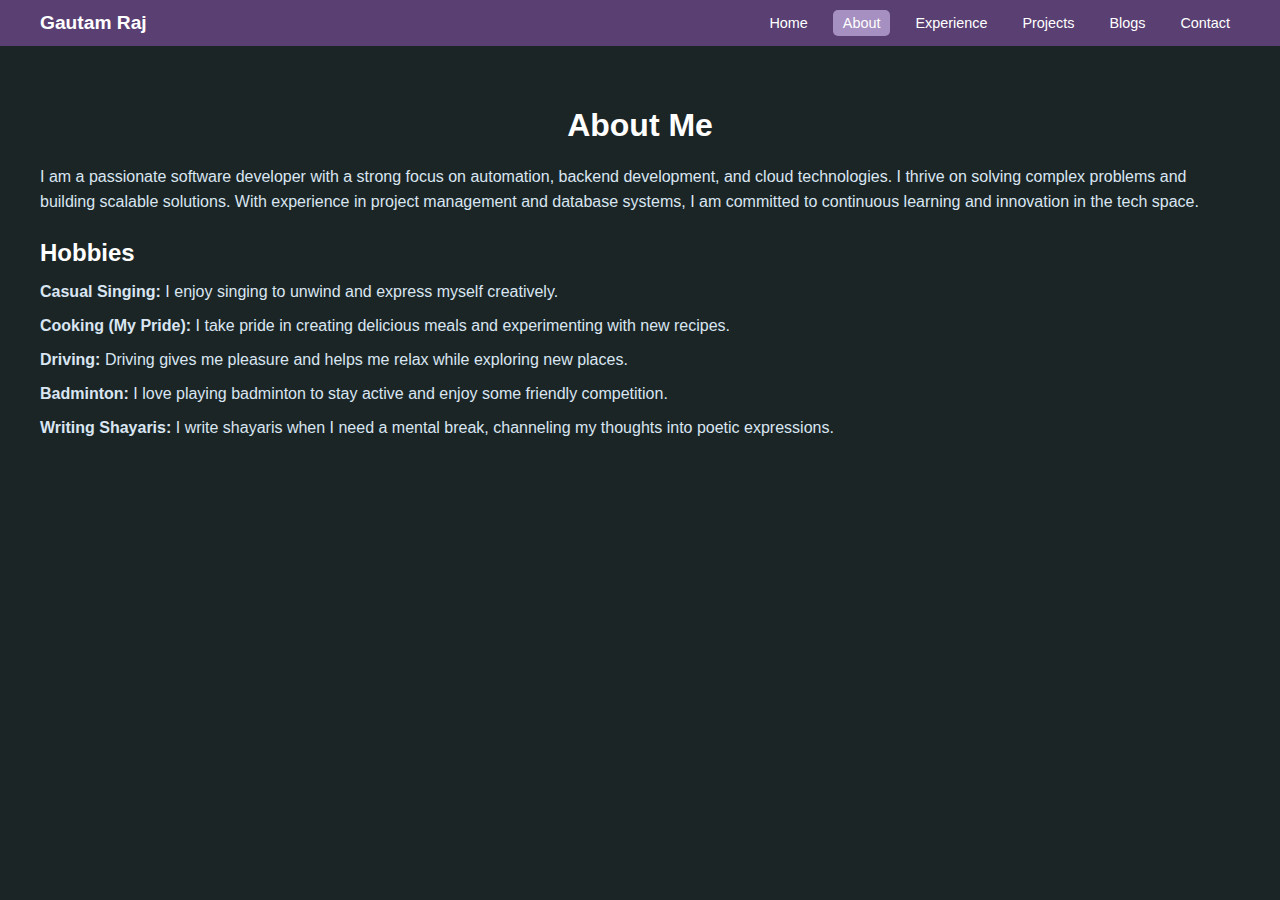
<file: about.html>
<!DOCTYPE html>
<html lang="en">
<head>
    <meta charset="UTF-8">
    <meta name="viewport" content="width=device-width, initial-scale=1.0">
    <title>Gautam Raj - About</title>
    <link rel="stylesheet" href="styles.css">
</head>
<body>
    <!-- Navigation Bar -->
  <!-- Navigation Bar -->
<!-- Navigation Bar -->
<nav id="navbar">
    <div class="nav-container">
        <a href="index.html#home" class="nav-logo">Gautam Raj</a>
        <div class="nav-links">
            <a href="index.html#home" class="nav-link">Home</a>
            <a href="about.html" class="nav-link active">About</a>
            <a href="experience.html" class="nav-link">Experience</a>
            <a href="projects.html" class="nav-link">Projects</a>
            <a href="blogs.html" class="nav-link">Blogs</a>
            <a href="contact.html" class="nav-link">Contact</a>
        </div>
    </div>
</nav>

    <!-- About Me Section -->
    <div id="comp-m8p56f1r1">
        <div data-mesh-id="comp-m8p56f1r1inlineContent">
            <div data-mesh-id="comp-m8p56f1r1inlineContent-gridContainer">
                <div id="comp-m8p56f1u3">
                    <h2>About Me</h2>
                </div>
                <div id="comp-m8p56f1y6">
                    <p>I am a passionate software developer with a strong focus on automation, backend development, and cloud technologies. I thrive on solving complex problems and building scalable solutions. With experience in project management and database systems, I am committed to continuous learning and innovation in the tech space.</p>
                </div>
                <div id="comp-m8p56f1z7">
                    <h3>Hobbies</h3>
                    <p><strong>Casual Singing:</strong> I enjoy singing to unwind and express myself creatively.</p>
                    <p><strong>Cooking (My Pride):</strong> I take pride in creating delicious meals and experimenting with new recipes.</p>
                    <p><strong>Driving:</strong> Driving gives me pleasure and helps me relax while exploring new places.</p>
                    <p><strong>Badminton:</strong> I love playing badminton to stay active and enjoy some friendly competition.</p>
                    <p><strong>Writing Shayaris:</strong> I write shayaris when I need a mental break, channeling my thoughts into poetic expressions.</p>
                </div>
            </div>
        </div>
    </div>
</body>
</html>
</file>
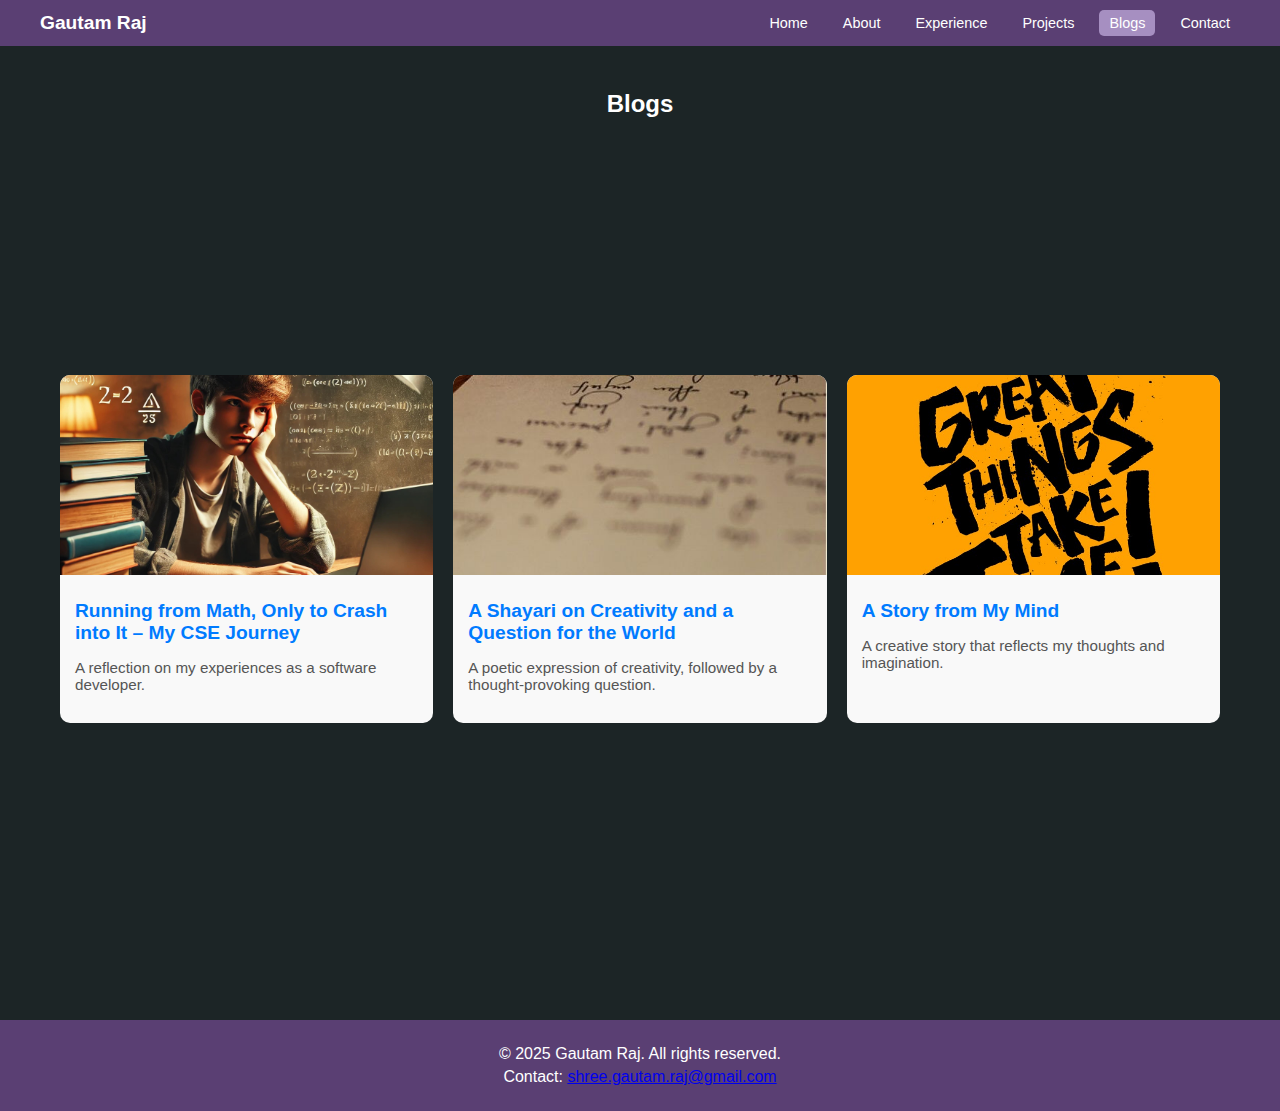
<file: blogs.html>
<!DOCTYPE html>
<html lang="en">
<head>
    <meta charset="UTF-8">
    <meta name="viewport" content="width=device-width, initial-scale=1.0">
    <title>Gautam Raj - Blogs</title>
    <link rel="stylesheet" href="styles.css">
    <style>
        /* Blog Section Styling */
        .blog-container {
            display: grid;
            grid-template-columns: repeat(auto-fit, minmax(300px, 1fr));
            gap: 20px;
            padding: 40px;
            max-width: 1200px;
            margin: auto;
        }
        .blog-card {
            display: flex;
            flex-direction: column;
            background: #f9f9f9;
            border-radius: 10px;
            overflow: hidden;
            transition: transform 0.3s ease;
        }
        .blog-card:hover {
            transform: translateY(-5px);
        }
        .blog-card img {
            width: 100%;
            height: 200px;
            object-fit: cover;
        }
        .blog-content {
            padding: 15px;
        }
        .blog-content h3 {
            margin: 10px 0;
            font-size: 1.2rem;
        }
        .blog-content p {
            color: #555;
            font-size: 0.95rem;
        }
        .blog-content a {
            text-decoration: none;
            color: #007bff;
            font-weight: bold;
        }
        .blog-content a:hover {
            text-decoration: underline;
        }
    </style>
</head>
<body>

<!-- Navigation Bar -->
<nav id="navbar">
    <div class="nav-container">
        <a href="index.html#home" class="nav-logo">Gautam Raj</a>
        <div class="nav-links">
            <a href="index.html#home" class="nav-link">Home</a>
            <a href="about.html" class="nav-link">About</a>
            <a href="experience.html" class="nav-link">Experience</a>
            <a href="projects.html" class="nav-link">Projects</a>
            <a href="blogs.html" class="nav-link active">Blogs</a>
            <a href="contact.html" class="nav-link">Contact</a>
        </div>
    </div>
</nav>

<!-- Blogs Section -->
<section>
    <h2 style="text-align: center; margin-top: 30px;">Blogs</h2>
    <div class="blog-container">
        
        <!-- Blog 1 -->
        <div class="blog-card">
            <img src="images/blog1.jpeg" alt="My Journey in Tech">
            <div class="blog-content">
                <h3><a href="blogs/blog1.html">Running from Math, Only to Crash into It – My CSE Journey</a></h3>
                <p>A reflection on my experiences as a software developer.</p>
            </div>
        </div>

        <!-- Blog 2 -->
        <div class="blog-card">
            <img src="images/blog2.jpeg" alt="A Shayari on Creativity">
            <div class="blog-content">
                <h3><a href="blogs/blog2.html">A Shayari on Creativity and a Question for the World</a></h3>
                <p>A poetic expression of creativity, followed by a thought-provoking question.</p>
            </div>
        </div>

        <!-- Blog 3 -->
        <div class="blog-card">
            <img src="images/blog3.jpeg" alt="A Story from My Mind">
            <div class="blog-content">
                <h3><a href="blogs/blog3.html">A Story from My Mind</a></h3>
                <p>A creative story that reflects my thoughts and imagination.</p>
            </div>
        </div>

    </div>
</section>

<!-- Footer -->
<footer id="footer">
    <div class="footer-container">
        <p>© 2025 Gautam Raj. All rights reserved.</p>
        <p>Contact: <a href="mailto:shree.gautam.raj@gmail.com">shree.gautam.raj@gmail.com</a></p>
    </div>
</footer>

</body>
</html>
</file>
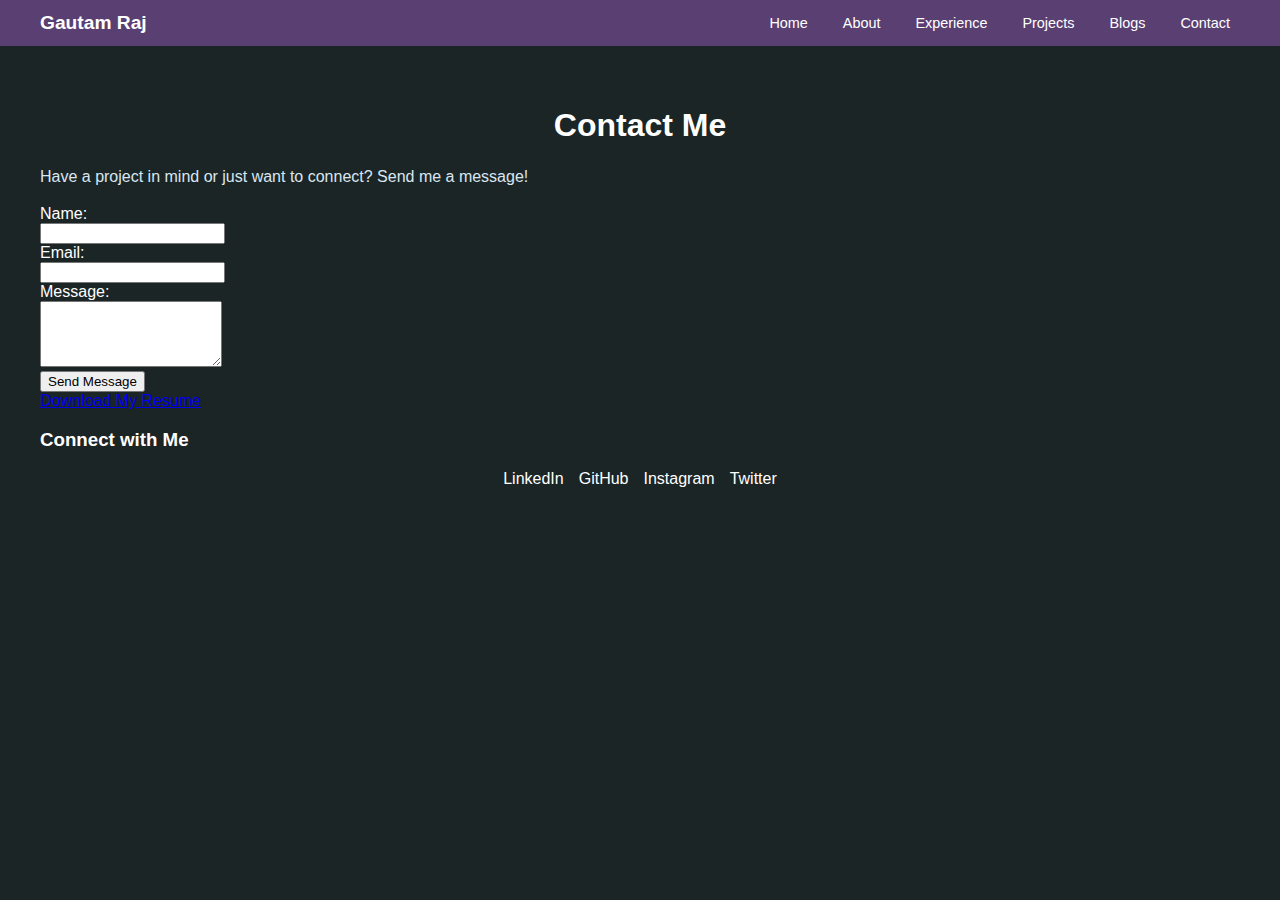
<file: contact.html>
<!DOCTYPE html>
<html lang="en">
<head>
    <meta charset="UTF-8">
    <meta name="viewport" content="width=device-width, initial-scale=1.0">
    <title>Gautam Raj - Contact</title>
    <link rel="stylesheet" href="styles.css">
</head>
<body>
    <!-- Navigation Bar -->
    <!-- Navigation Bar -->
<!-- Navigation Bar -->
<nav id="navbar">
    <div class="nav-container">
        <a href="index.html#home" class="nav-logo">Gautam Raj</a>
        <div class="nav-links">
            <a href="index.html#home" class="nav-link">Home</a>
            <a href="about.html" class="nav-link">About</a>
            <a href="experience.html" class="nav-link">Experience</a>
            <a href="projects.html" class="nav-link">Projects</a>
            <a href="blogs.html" class="nav-link">Blogs</a>
            <a href="contact.html" class="nav-link">Contact</a>
        </div>
    </div>
</nav>

    <!-- Contact Section -->
    <div id="comp-m8p56f2v2">
        <div data-mesh-id="comp-m8p56f2v2inlineContent">
            <div data-mesh-id="comp-m8p56f2v2inlineContent-gridContainer">
                <div id="comp-m8p56f2w3">
                    <h2>Contact Me</h2>
                </div>
                <div id="comp-m8p56f2x4">
                    <p>Have a project in mind or just want to connect? Send me a message!</p>
                </div>
                <div id="comp-m8p56f2y5">
                    <form action="https://formspree.io/f/xvgkqvlg" method="POST">
                        <label for="name">Name:</label><br>
                        <input type="text" id="name" name="name" required><br>
                        <label for="email">Email:</label><br>
                        <input type="email" id="email" name="email" required><br>
                        <label for="message">Message:</label><br>
                        <textarea id="message" name="message" rows="4" required></textarea><br>
                        <button type="submit">Send Message</button>
                    </form>
                </div>
                <div id="comp-m8p56f2z5">
                    <a href="files/Gautam_Raj_Resume.pdf" download class="resume-button">Download My Resume</a>
                </div>
                <div id="comp-m8p56f2z6">
                    <h3>Connect with Me</h3>
                    <div class="social-links">
                        <a href="https://www.linkedin.com/in/gautam-raj-209907200/" target="_blank" class="social-link linkedin">LinkedIn</a>
                        <a href="https://github.com/g269r/WebProfile" target="_blank" class="social-link github">GitHub</a>
                        <a href="https://www.instagram.com/_gautam_26_" target="_blank" class="social-link instagram">Instagram</a>
                        <a href="https://twitter.com/Gautam98969719" target="_blank" class="social-link twitter">Twitter</a>
                    </div>
                </div>
            </div>
        </div>
    </div>
</body>
</html>
</file>
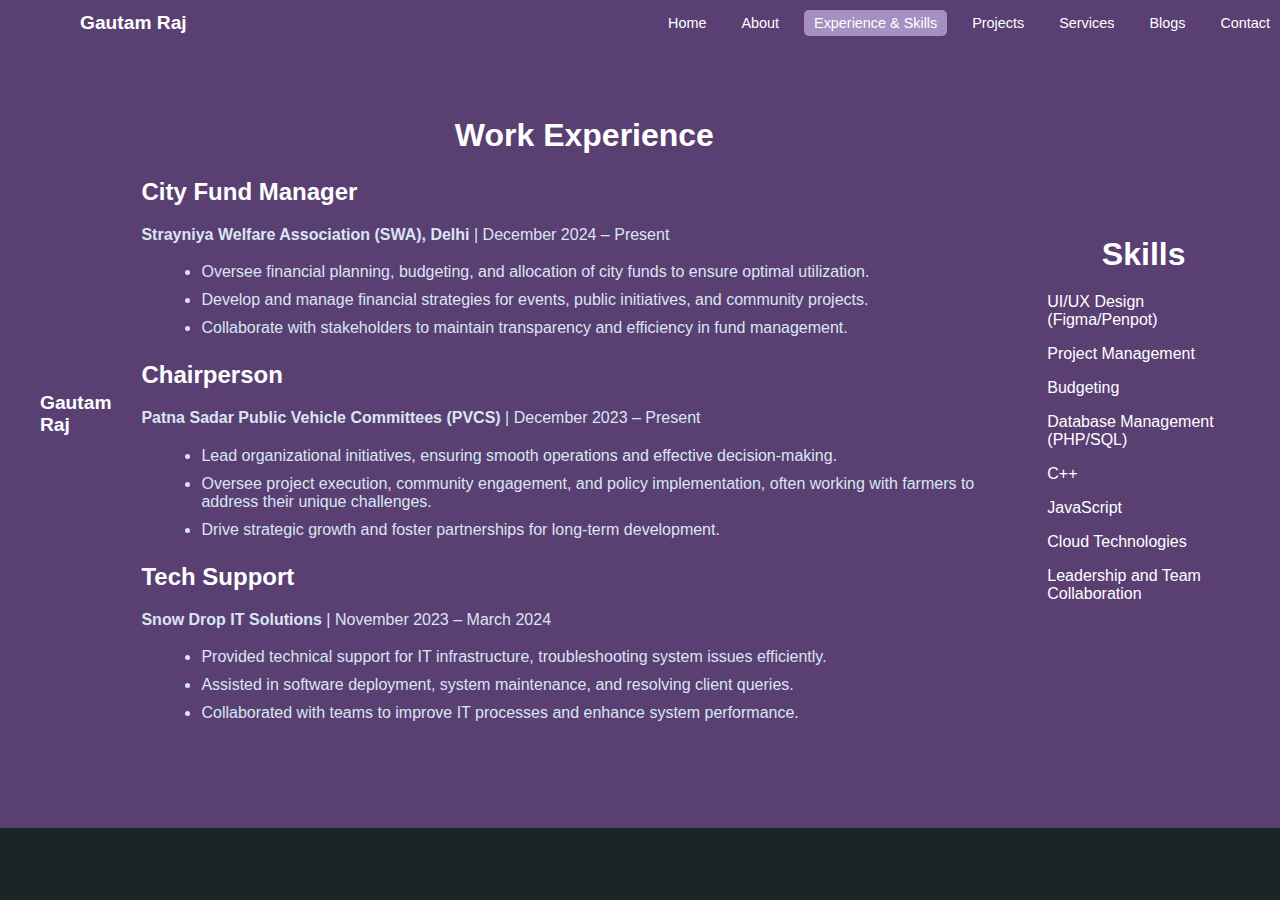
<file: experience.html>
<!DOCTYPE html>
<html lang="en">
<head>
    <meta charset="UTF-8">
    <meta name="viewport" content="width=device-width, initial-scale=1.0">
    <title>Gautam Raj - Experience & Skills</title>
    <link rel="stylesheet" href="styles.css">
</head>
<body>
    <!-- Navigation Bar -->
    <nav id="navbar">
        <div class="nav-container">
            <a href="index.html" class="nav-logo">Gautam Raj</a>
       <!-- Navigation Bar -->
<nav id="navbar">
    <div class="nav-container">
        <a href="index.html" class="nav-logo">Gautam Raj</a>
        <div class="nav-links">
            <a href="index.html" class="nav-link">Home</a>
            <a href="about.html" class="nav-link">About</a>
            <a href="experience.html" class="nav-link  active">Experience & Skills</a>
            <a href="projects.html" class="nav-link">Projects</a>
            <a href="services.html" class="nav-link">Services</a>
            <a href="blogs.html" class="nav-link">Blogs</a>
            <a href="contact.html" class="nav-link">Contact</a>
        </div>
    </div>
</nav>

    <!-- Work Experience Section -->
    <div id="comp-m8p56f3a1">
        <div data-mesh-id="comp-m8p56f3a1inlineContent">
            <div data-mesh-id="comp-m8p56f3a1inlineContent-gridContainer">
                <div id="comp-m8p56f3b2">
                    <h2>Work Experience</h2>
                </div>
                <div id="comp-m8p56f3c3">
                    <h3>City Fund Manager</h3>
                    <p><strong>Strayniya Welfare Association (SWA), Delhi</strong> | December 2024 – Present</p>
                    <ul>
                        <li>Oversee financial planning, budgeting, and allocation of city funds to ensure optimal utilization.</li>
                        <li>Develop and manage financial strategies for events, public initiatives, and community projects.</li>
                        <li>Collaborate with stakeholders to maintain transparency and efficiency in fund management.</li>
                    </ul>
                </div>
                <div id="comp-m8p56f3d4">
                    <h3>Chairperson</h3>
                    <p><strong>Patna Sadar Public Vehicle Committees (PVCS)</strong> | December 2023 – Present</p>
                    <ul>
                        <li>Lead organizational initiatives, ensuring smooth operations and effective decision-making.</li>
                        <li>Oversee project execution, community engagement, and policy implementation, often working with farmers to address their unique challenges.</li>
                        <li>Drive strategic growth and foster partnerships for long-term development.</li>
                    </ul>
                </div>
                <div id="comp-m8p56f3e5">
                    <h3>Tech Support</h3>
                    <p><strong>Snow Drop IT Solutions</strong> | November 2023 – March 2024</p>
                    <ul>
                        <li>Provided technical support for IT infrastructure, troubleshooting system issues efficiently.</li>
                        <li>Assisted in software deployment, system maintenance, and resolving client queries.</li>
                        <li>Collaborated with teams to improve IT processes and enhance system performance.</li>
                    </ul>
                </div>
            </div>
        </div>
    </div>

    <!-- Skills Section -->
    <div id="comp-m8p56f1c">
        <div data-mesh-id="comp-m8p56f1d3inlineContent">
            <div data-mesh-id="comp-m8p56f1d3inlineContent-gridContainer">
                <div id="comp-m8p56f1u3">
                    <h2>Skills</h2>
                </div>
                <div id="comp-m8p56f1f">
                    <p>UI/UX Design (Figma/Penpot)</p>
                </div>
                <div id="comp-m8p56f1g6">
                    <p>Project Management</p>
                </div>
                <div id="comp-m8p56f1i1">
                    <p>Budgeting</p>
                </div>
                <div id="comp-m8p56f1j1">
                    <p>Database Management (PHP/SQL)</p>
                </div>
                <div id="comp-m8p56f1k1">
                    <p>C++</p>
                </div>
                <div id="comp-m8p56f1l1">
                    <p>JavaScript</p>
                </div>
                <div id="comp-m8p56f1m1">
                    <p>Cloud Technologies</p>
                </div>
                <div id="comp-m8p56f1n1">
                    <p>Leadership and Team Collaboration</p>
                </div>
            </div>
        </div>
    </div>
</body>
</html>
</file>
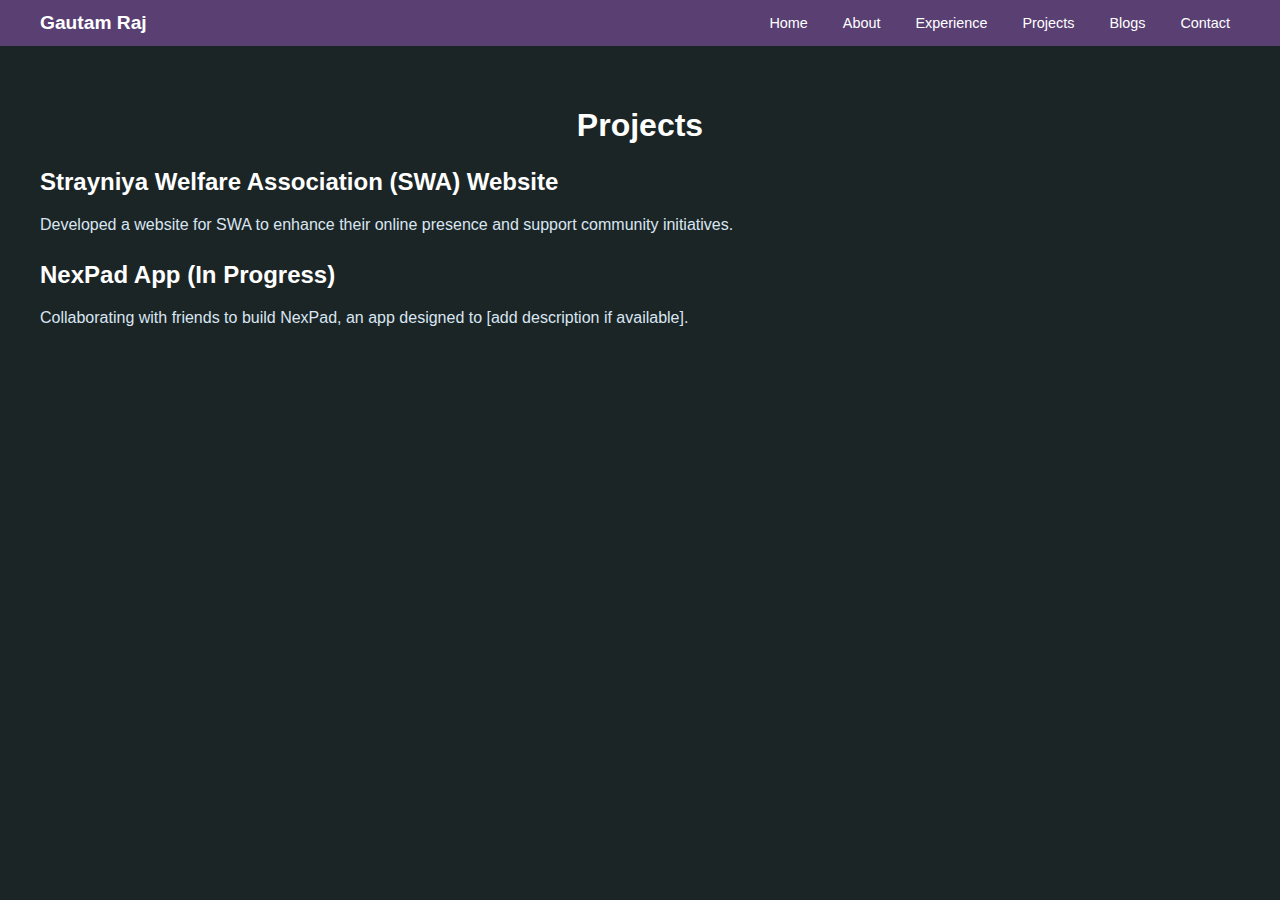
<file: projects.html>
<!DOCTYPE html>
<html lang="en">
<head>
    <meta charset="UTF-8">
    <meta name="viewport" content="width=device-width, initial-scale=1.0">
    <title>Gautam Raj - Projects</title>
    <link rel="stylesheet" href="styles.css">
</head>
<body>
    <!-- Navigation Bar -->
   <!-- Navigation Bar -->
<!-- Navigation Bar -->
<nav id="navbar">
    <div class="nav-container">
        <a href="index.html#home" class="nav-logo">Gautam Raj</a>
        <div class="nav-links">
            <a href="index.html#home" class="nav-link">Home</a>
            <a href="about.html" class="nav-link">About</a>
            <a href="experience.html" class="nav-link">Experience</a>
            <a href="projects.html" class="nav-link">Projects</a>
            <a href="blogs.html" class="nav-link">Blogs</a>
            <a href="contact.html" class="nav-link">Contact</a>
        </div>
    </div>
</nav>

    <!-- Projects Section -->
    <div id="comp-m8p56f5a1">
        <div data-mesh-id="comp-m8p56f5a1inlineContent">
            <div data-mesh-id="comp-m8p56f5a1inlineContent-gridContainer">
                <div id="comp-m8p56f5b2">
                    <h2>Projects</h2>
                </div>
                <div id="comp-m8p56f5c3">
                    <h3>Strayniya Welfare Association (SWA) Website</h3>
                    <p>Developed a website for SWA to enhance their online presence and support community initiatives.</p>
                </div>
                <div id="comp-m8p56f5d4">
                    <h3>NexPad App (In Progress)</h3>
                    <p>Collaborating with friends to build NexPad, an app designed to [add description if available].</p>
                </div>
            </div>
        </div>
    </div>
</body>
</html>
</file>
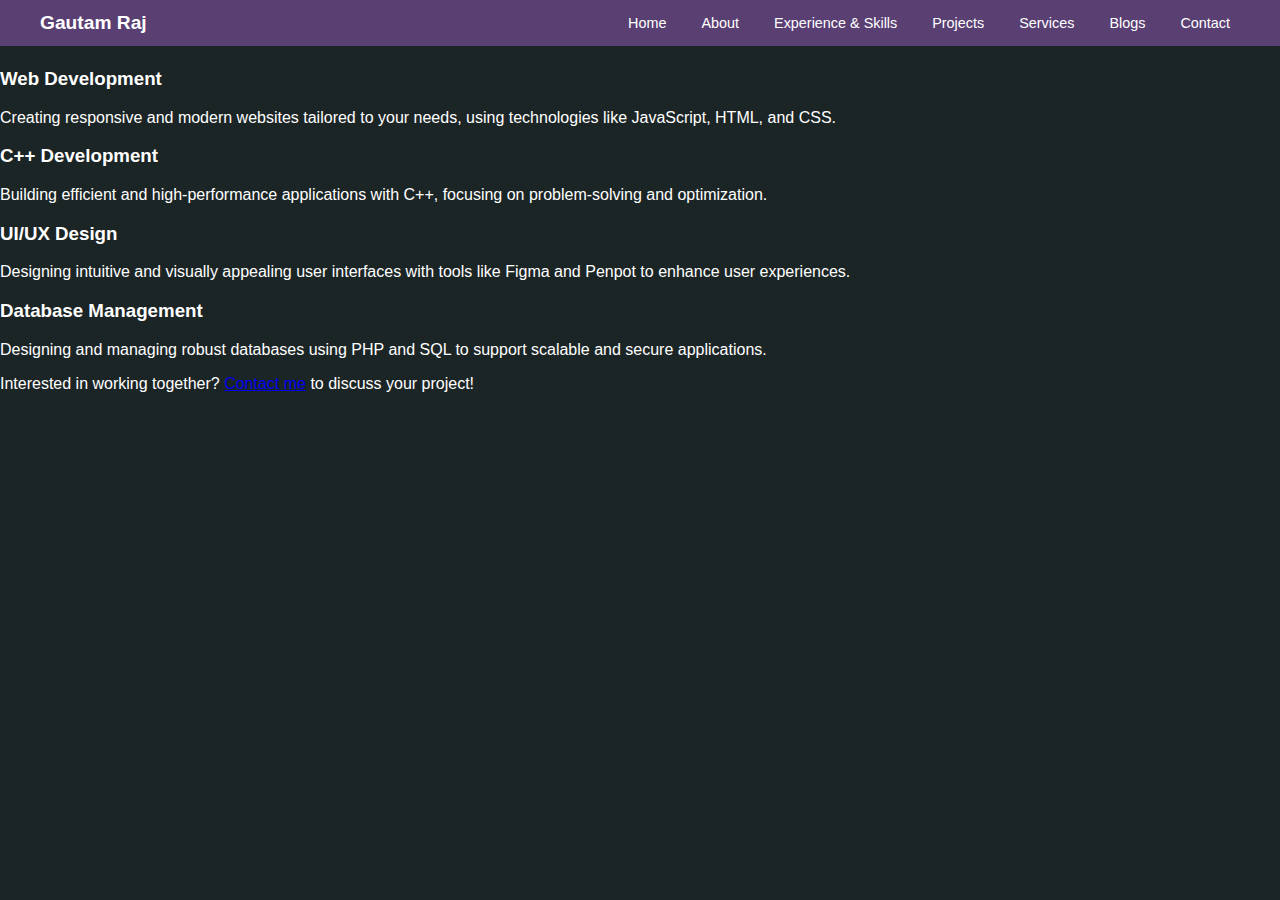
<file: services.html>
<!DOCTYPE html>
<html lang="en">
<head>
    <meta charset="UTF-8">
    <meta name="viewport" content="width=device-width, initial-scale=1.0">
    <title>Gautam Raj - Services</title>
    <link rel="stylesheet" href="styles.css">
</head>
<body>
    <!-- Navigation Bar -->
   <!-- Navigation Bar -->
<nav id="navbar">
    <div class="nav-container">
        <a href="index.html" class="nav-logo">Gautam Raj</a>
        <div class="nav-links">
            <a href="index.html" class="nav-link">Home</a>
            <a href="about.html" class="nav-link">About</a>
            <a href="experience.html" class="nav-link">Experience & Skills</a>
            <a href="projects.html" class="nav-link">Projects</a>
            <a href="services.html" class="nav-link">Services</a>
            <a href="blogs.html" class="nav-link">Blogs</a>
            <a href="contact.html" class="nav-link">Contact</a>
        </div>
    </div>
</nav>

    <!-- Services Section -->
    <div id="comp-m8p56f6a1">
        <div data-mesh-id="comp-m8p56f6a1inlineContent">
            <div data-mesh-id="comp-m8p56f6a1inlineContent-gridContainer">
                <div id="comp-m8p56f6b2">
                    <h2>Services</h2>
                </div>
                <div id="comp-m8p56f6c3">
                    <h3>Web Development</h3>
                    <p>Creating responsive and modern websites tailored to your needs, using technologies like JavaScript, HTML, and CSS.</p>
                </div>
                <div id="comp-m8p56f6d4">
                    <h3>C++ Development</h3>
                    <p>Building efficient and high-performance applications with C++, focusing on problem-solving and optimization.</p>
                </div>
                <div id="comp-m8p56f6e5">
                    <h3>UI/UX Design</h3>
                    <p>Designing intuitive and visually appealing user interfaces with tools like Figma and Penpot to enhance user experiences.</p>
                </div>
                <div id="comp-m8p56f6f6">
                    <h3>Database Management</h3>
                    <p>Designing and managing robust databases using PHP and SQL to support scalable and secure applications.</p>
                </div>
                <div id="comp-m8p56f6g7">
                    <p>Interested in working together? <a href="contact.html">Contact me</a> to discuss your project!</p>
                </div>
            </div>
        </div>
    </div>
</body>
</html>
</file>
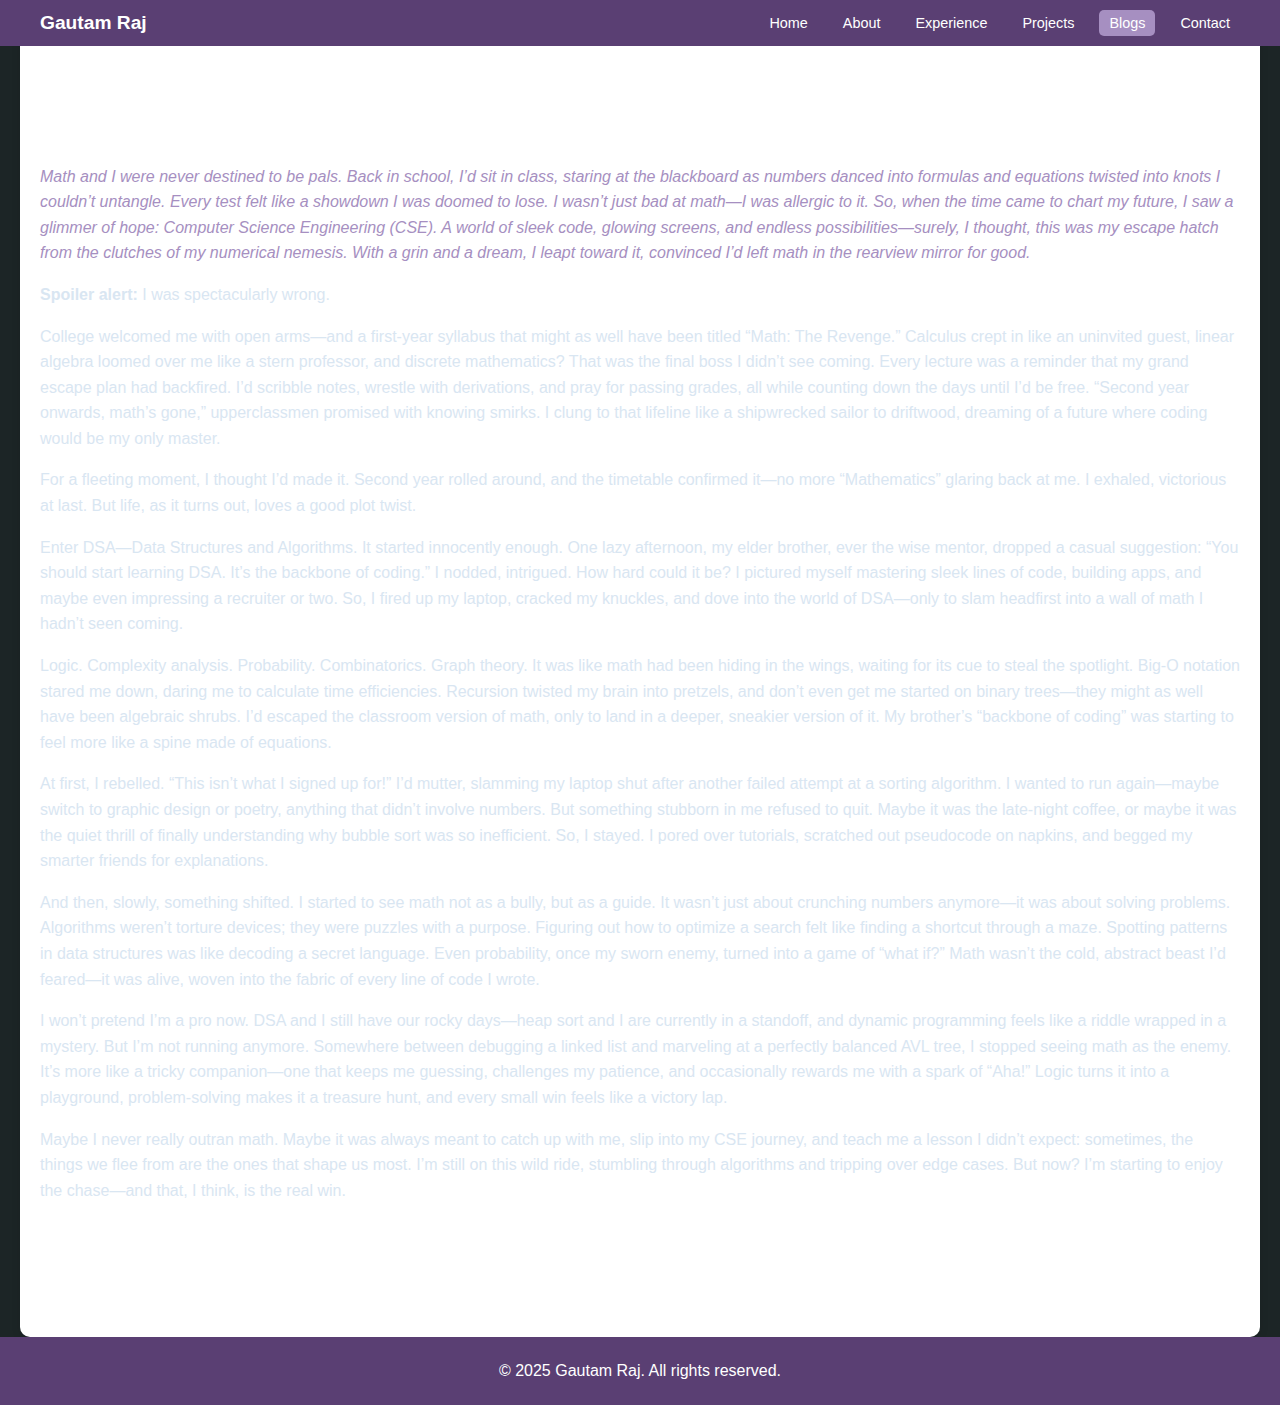
<file: blogs/blog1.html>
<!DOCTYPE html>
<html lang="en">
<head>
    <meta charset="UTF-8">
    <meta name="viewport" content="width=device-width, initial-scale=1.0">
    <title>Gautam Raj - Blog: Running from Math, Only to Crash into It</title>
    <link rel="stylesheet" href="../styles.css">
</head>
<body>
    <!-- Navigation Bar -->
    <nav id="navbar">
        <div class="nav-container">
            <a href="../index.html#home" class="nav-logo">Gautam Raj</a>
            <div class="nav-links">
                <a href="../index.html#home" class="nav-link">Home</a>
                <a href="../about.html" class="nav-link">About</a>
                <a href="../experience.html" class="nav-link">Experience</a>
                <a href="../projects.html" class="nav-link">Projects</a>
                <a href="../blogs.html" class="nav-link">Blogs</a>
                <a href="../contact.html" class="nav-link">Contact</a>
            </div>
        </div>
    </nav>

    <!-- Blog Post Content -->
    <div id="comp-m8p56f8a1">
        <div data-mesh-id="comp-m8p56f8a1inlineContent">
            <div data-mesh-id="comp-m8p56f8a1inlineContent-gridContainer">
                <div id="comp-m8p56f8b2">
                    <h2>Running from Math, Only to Crash into It – My CSE Journey</h2>
                </div>
                <div id="comp-m8p56f8c3">
                    <p>Math and I were never destined to be pals. Back in school, I’d sit in class, staring at the blackboard as numbers danced into formulas and equations twisted into knots I couldn’t untangle. Every test felt like a showdown I was doomed to lose. I wasn’t just bad at math—I was allergic to it. So, when the time came to chart my future, I saw a glimmer of hope: Computer Science Engineering (CSE). A world of sleek code, glowing screens, and endless possibilities—surely, I thought, this was my escape hatch from the clutches of my numerical nemesis. With a grin and a dream, I leapt toward it, convinced I’d left math in the rearview mirror for good.</p>
                    <p><strong>Spoiler alert:</strong> I was spectacularly wrong.</p>
                    <p>College welcomed me with open arms—and a first-year syllabus that might as well have been titled “Math: The Revenge.” Calculus crept in like an uninvited guest, linear algebra loomed over me like a stern professor, and discrete mathematics? That was the final boss I didn’t see coming. Every lecture was a reminder that my grand escape plan had backfired. I’d scribble notes, wrestle with derivations, and pray for passing grades, all while counting down the days until I’d be free. “Second year onwards, math’s gone,” upperclassmen promised with knowing smirks. I clung to that lifeline like a shipwrecked sailor to driftwood, dreaming of a future where coding would be my only master.</p>
                    <p>For a fleeting moment, I thought I’d made it. Second year rolled around, and the timetable confirmed it—no more “Mathematics” glaring back at me. I exhaled, victorious at last. But life, as it turns out, loves a good plot twist.</p>
                    <p>Enter DSA—Data Structures and Algorithms. It started innocently enough. One lazy afternoon, my elder brother, ever the wise mentor, dropped a casual suggestion: “You should start learning DSA. It’s the backbone of coding.” I nodded, intrigued. How hard could it be? I pictured myself mastering sleek lines of code, building apps, and maybe even impressing a recruiter or two. So, I fired up my laptop, cracked my knuckles, and dove into the world of DSA—only to slam headfirst into a wall of math I hadn’t seen coming.</p>
                    <p>Logic. Complexity analysis. Probability. Combinatorics. Graph theory. It was like math had been hiding in the wings, waiting for its cue to steal the spotlight. Big-O notation stared me down, daring me to calculate time efficiencies. Recursion twisted my brain into pretzels, and don’t even get me started on binary trees—they might as well have been algebraic shrubs. I’d escaped the classroom version of math, only to land in a deeper, sneakier version of it. My brother’s “backbone of coding” was starting to feel more like a spine made of equations.</p>
                    <p>At first, I rebelled. “This isn’t what I signed up for!” I’d mutter, slamming my laptop shut after another failed attempt at a sorting algorithm. I wanted to run again—maybe switch to graphic design or poetry, anything that didn’t involve numbers. But something stubborn in me refused to quit. Maybe it was the late-night coffee, or maybe it was the quiet thrill of finally understanding why bubble sort was so inefficient. So, I stayed. I pored over tutorials, scratched out pseudocode on napkins, and begged my smarter friends for explanations.</p>
                    <p>And then, slowly, something shifted. I started to see math not as a bully, but as a guide. It wasn’t just about crunching numbers anymore—it was about solving problems. Algorithms weren’t torture devices; they were puzzles with a purpose. Figuring out how to optimize a search felt like finding a shortcut through a maze. Spotting patterns in data structures was like decoding a secret language. Even probability, once my sworn enemy, turned into a game of “what if?” Math wasn’t the cold, abstract beast I’d feared—it was alive, woven into the fabric of every line of code I wrote.</p>
                    <p>I won’t pretend I’m a pro now. DSA and I still have our rocky days—heap sort and I are currently in a standoff, and dynamic programming feels like a riddle wrapped in a mystery. But I’m not running anymore. Somewhere between debugging a linked list and marveling at a perfectly balanced AVL tree, I stopped seeing math as the enemy. It’s more like a tricky companion—one that keeps me guessing, challenges my patience, and occasionally rewards me with a spark of “Aha!” Logic turns it into a playground, problem-solving makes it a treasure hunt, and every small win feels like a victory lap.</p>
                    <p>Maybe I never really outran math. Maybe it was always meant to catch up with me, slip into my CSE journey, and teach me a lesson I didn’t expect: sometimes, the things we flee from are the ones that shape us most. I’m still on this wild ride, stumbling through algorithms and tripping over edge cases. But now? I’m starting to enjoy the chase—and that, I think, is the real win.</p>
                </div>
                <div id="comp-m8p56f8d4">
                    <p><a href="../blogs.html">Back to Blogs</a></p>
                </div>
            </div>
        </div>
    </div>

    <!-- Footer -->
    <footer id="footer">
        <div class="footer-container">
            <p>© 2025 Gautam Raj. All rights reserved.</p>
        </div>
    </footer>

    <script>
        // Dynamically set active class based on current URL
        const currentPath = window.location.pathname.split('/').pop();
        const navLinks = document.querySelectorAll('.nav-link');
        navLinks.forEach(link => {
            const href = link.getAttribute('href').split('/').pop().split('#')[0];
            if (href === 'blogs.html') { // Since blog posts are under Blogs
                link.classList.add('active');
            }
        });
    </script>
</body>
</html>
</file>
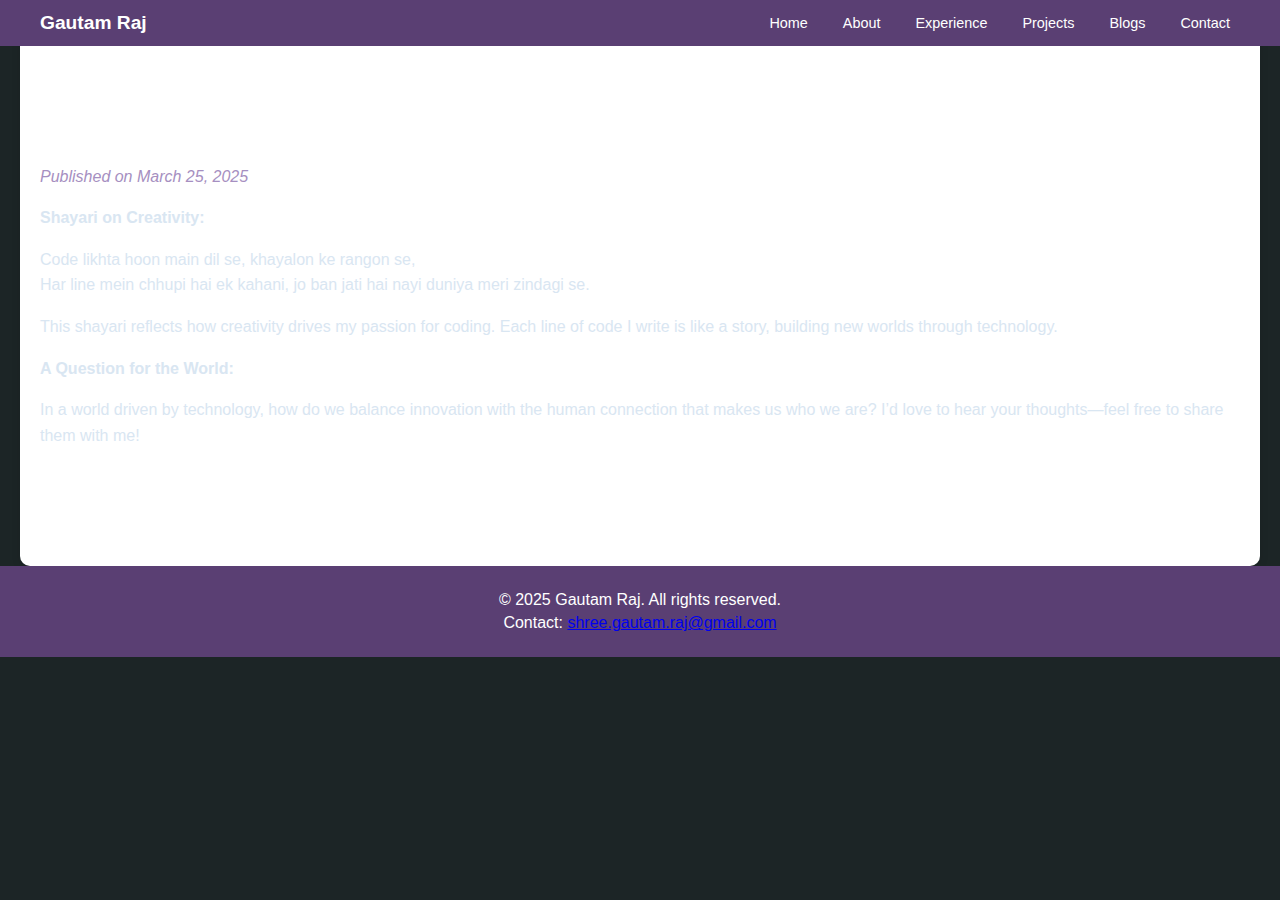
<file: blogs/blog2.html>
<!DOCTYPE html>
<html lang="en">
<head>
    <meta charset="UTF-8">
    <meta name="viewport" content="width=device-width, initial-scale=1.0">
    <title>Gautam Raj - A Shayari on Creativity and a Question for the World</title>
    <link rel="stylesheet" href="../styles.css">
</head>
<body>
    <!-- Navigation Bar -->
  <!-- Navigation Bar -->
<nav id="navbar">
    <div class="nav-container">
        <a href="../index.html#home" class="nav-logo">Gautam Raj</a>
        <div class="nav-links">
            <a href="../index.html#home" class="nav-link">Home</a>
            <a href="../about.html" class="nav-link">About</a>
            <a href="../experience.html" class="nav-link">Experience</a>
            <a href="../projects.html" class="nav-link">Projects</a>
            <a href="../blogs.html" class="nav-link">Blogs</a>
            <a href="../contact.html" class="nav-link">Contact</a>
        </div>
    </div>
</nav>

    <!-- Blog Post Section -->
    <div id="comp-m8p56f9a1">
        <div data-mesh-id="comp-m8p56f9a1inlineContent">
            <div data-mesh-id="comp-m8p56f9a1inlineContent-gridContainer">
                <div id="comp-m8p56f9b2">
                    <h2>A Shayari on Creativity and a Question for the World</h2>
                </div>
                <div id="comp-m8p56f9c3">
                    <p><em>Published on March 25, 2025</em></p>
                    <p><strong>Shayari on Creativity:</strong></p>
                    <p>Code likhta hoon main dil se, khayalon ke rangon se,<br>
                    Har line mein chhupi hai ek kahani, jo ban jati hai nayi duniya meri zindagi se.</p>
                    <p>This shayari reflects how creativity drives my passion for coding. Each line of code I write is like a story, building new worlds through technology.</p>
                    <p><strong>A Question for the World:</strong></p>
                    <p>In a world driven by technology, how do we balance innovation with the human connection that makes us who we are? I’d love to hear your thoughts—feel free to share them with me!</p>
                </div>
                <div id="comp-m8p56f9d4">
                    <a href="../blogs.html">Back to Blogs</a>
                </div>
            </div>
        </div>
    </div>

    <!-- Footer -->
    <footer id="footer">
        <div class="footer-container">
            <p>© 2025 Gautam Raj. All rights reserved.</p>
            <p>Contact: <a href="mailto:shree.gautam.raj@gmail.com">shree.gautam.raj@gmail.com</a></p>
        </div>
    </footer>
</body>
</html>
</file>
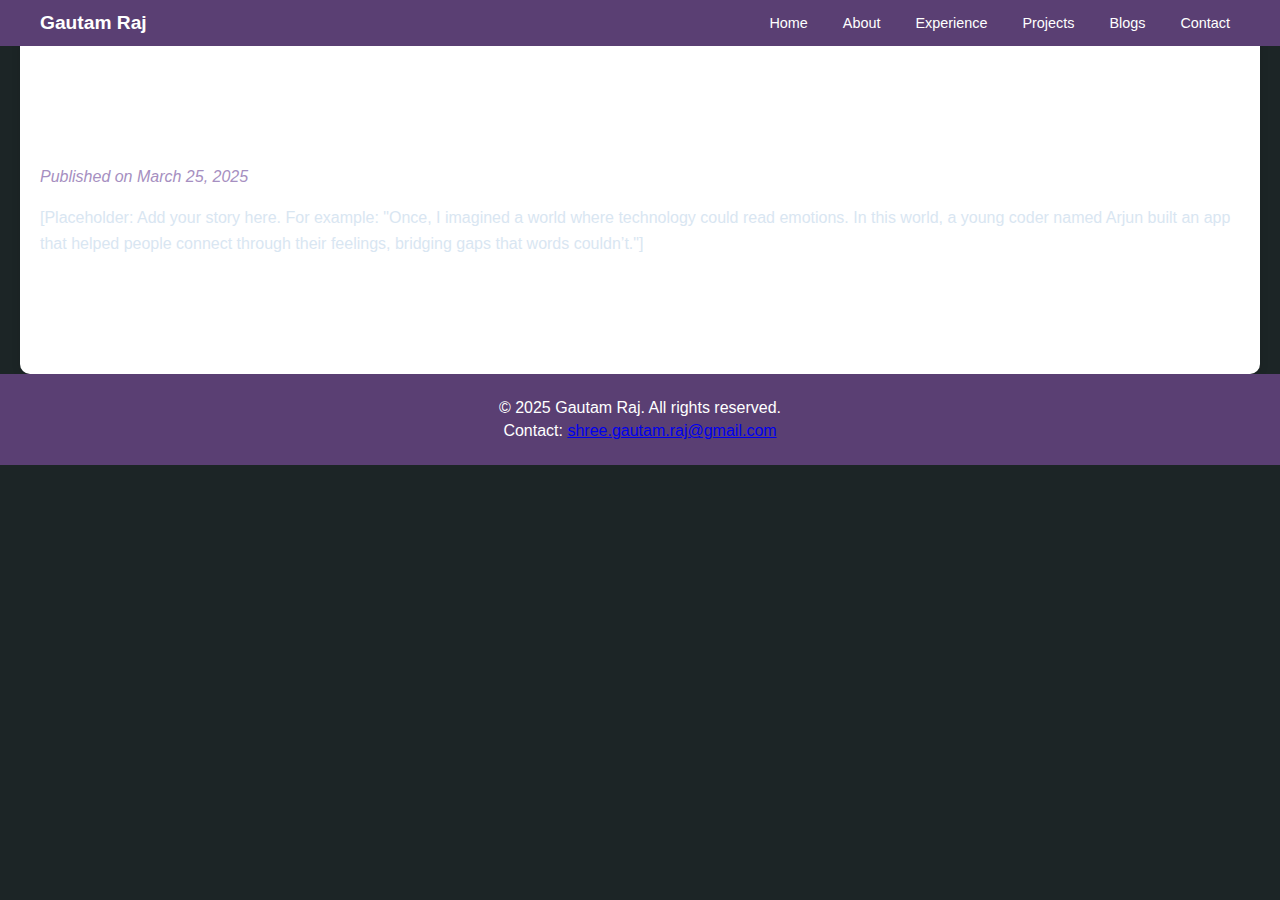
<file: blogs/blog3.html>
<!DOCTYPE html>
<html lang="en">
<head>
    <meta charset="UTF-8">
    <meta name="viewport" content="width=device-width, initial-scale=1.0">
    <title>Gautam Raj - A Story from My Mind</title>
    <link rel="stylesheet" href="../styles.css">
</head>
<body>
    <!-- Navigation Bar -->
  <!-- Navigation Bar -->
<nav id="navbar">
    <div class="nav-container">
        <a href="../index.html#home" class="nav-logo">Gautam Raj</a>
        <div class="nav-links">
            <a href="../index.html#home" class="nav-link">Home</a>
            <a href="../about.html" class="nav-link">About</a>
            <a href="../experience.html" class="nav-link">Experience</a>
            <a href="../projects.html" class="nav-link">Projects</a>
            <a href="../blogs.html" class="nav-link">Blogs</a>
            <a href="../contact.html" class="nav-link">Contact</a>
        </div>
    </div>
</nav>

    <!-- Blog Post Section -->
    <div id="comp-m8p56f10a1">
        <div data-mesh-id="comp-m8p56f10a1inlineContent">
            <div data-mesh-id="comp-m8p56f10a1inlineContent-gridContainer">
                <div id="comp-m8p56f10b2">
                    <h2>A Story from My Mind</h2>
                </div>
                <div id="comp-m8p56f10c3">
                    <p><em>Published on March 25, 2025</em></p>
                    <p>[Placeholder: Add your story here. For example: "Once, I imagined a world where technology could read emotions. In this world, a young coder named Arjun built an app that helped people connect through their feelings, bridging gaps that words couldn’t."]</p>
                </div>
                <div id="comp-m8p56f10d4">
                    <a href="../blogs.html">Back to Blogs</a>
                </div>
            </div>
        </div>
    </div>

    <!-- Footer -->
    <footer id="footer">
        <div class="footer-container">
            <p>© 2025 Gautam Raj. All rights reserved.</p>
            <p>Contact: <a href="mailto:shree.gautam.raj@gmail.com">shree.gautam.raj@gmail.com</a></p>
        </div>
    </footer>
</body>
</html>
</file>
<file: styles.css>
/* General Styles */
body {
    margin: 0;
    font-family: Calibri, Arial, sans-serif;
    background-color: #1C2526; /* Deep Blue background */
    color: #FFFFFF; /* White text */
    scroll-behavior: smooth;
}

section {
    padding: 60px 20px;
    min-height: 100vh;
    display: flex;
    flex-direction: column;
    justify-content: center;
    align-items: center;
}

/* Navigation Bar */
#navbar {
    background-color: #5A3F73; /* Purple background */
    padding: 10px 0;
    position: fixed;
    top: 0;
    width: 100%;
    z-index: 1000;
}

.nav-container {
    display: flex;
    justify-content: space-between;
    align-items: center;
    max-width: 1200px;
    margin: 0 auto;
    padding: 0 20px;
}

.nav-logo {
    color: #FFFFFF; /* White text */
    font-size: 1.2em;
    text-decoration: none;
    font-weight: bold;
}

.nav-links {
    display: flex;
    gap: 15px;
}

.nav-link {
    color: #FFFFFF; /* White text */
    text-decoration: none;
    font-size: 0.9em;
    padding: 5px 10px;
    border-radius: 5px;
    transition: background-color 0.3s ease;
}

.nav-link:hover {
    background-color: #A68FC1; /* Light Purple on hover */
}

.nav-link.active {
    background-color: #A68FC1; /* Light Purple for active page */
}

/* Hero Section */
#home {
    background: linear-gradient(135deg, #1C2526, #5A3F73); /* Gradient background */
    text-align: center;
}

.hero-content {
    max-width: 600px;
    margin: 0 auto;
}

.profile-picture {
    width: 150px;
    height: 150px;
    border-radius: 50%;
    border: 3px solid #A68FC1; /* Light Purple border */
    margin-bottom: 20px;
}

#home h1 {
    color: #FFFFFF; /* White heading */
    font-size: 2.5em;
    margin: 10px 0;
}

#home p {
    color: #D9E6F2; /* Light Glow text */
    font-size: 1.2em;
    margin-bottom: 20px;
}

.social-links {
    display: flex;
    justify-content: center;
    gap: 15px;
}

.social-link {
    color: #FFFFFF; /* White link */
    text-decoration: none;
    font-size: 1em;
}

.social-link:hover {
    color: #A68FC1; /* Light Purple on hover */
}

/* About Section */
#about {
    background-color: #1C2526; /* Deep Blue background */
    text-align: center;
}

#about h2 {
    color: #FFFFFF; /* White heading */
    font-size: 2em;
    margin-bottom: 20px;
}

#about p {
    color: #D9E6F2; /* Light Glow text */
    font-size: 1em;
    max-width: 600px;
    margin: 0 auto 20px;
}

.read-more, .view-more {
    background-color: #D9E6F2; /* Light Glow button */
    color: #1C2526; /* Deep Blue text */
    padding: 10px 20px;
    text-decoration: none;
    border-radius: 5px;
    transition: background-color 0.3s ease;
}

.read-more:hover, .view-more:hover {
    background-color: #A68FC1; /* Light Purple on hover */
}

/* Skills Section */
#skills {
    background-color: #5A3F73; /* Purple background */
    text-align: center;
}

#skills h2 {
    color: #FFFFFF; /* White heading */
    font-size: 2em;
    margin-bottom: 30px;
}

.skills-grid {
    display: grid;
    grid-template-columns: repeat(auto-fit, minmax(150px, 1fr));
    gap: 20px;
    max-width: 800px;
    margin: 0 auto;
}

.skill-card {
    background-color: #A68FC1; /* Light Purple background */
    padding: 15px;
    border-radius: 10px;
    box-shadow: 0 2px 5px rgba(0, 0, 0, 0.2);
}

.skill-card p {
    color: #FFFFFF; /* White text */
    font-size: 1em;
    margin: 0;
}

/* Projects Section */
#projects {
    background-color: #1C2526; /* Deep Blue background */
    text-align: center;
}

#projects h2 {
    color: #FFFFFF; /* White heading */
    font-size: 2em;
    margin-bottom: 30px;
}

.projects-grid {
    display: grid;
    grid-template-columns: repeat(auto-fit, minmax(250px, 1fr));
    gap: 20px;
    max-width: 800px;
    margin: 0 auto 20px;
}

.project-card {
    background-color: #5A3F73; /* Purple background */
    padding: 20px;
    border-radius: 10px;
    box-shadow: 0 2px 5px rgba(0, 0, 0, 0.2);
}

.project-card h3 {
    color: #FFFFFF; /* White subheading */
    font-size: 1.5em;
    margin-bottom: 10px;
}

.project-card p {
    color: #D9E6F2; /* Light Glow text */
    font-size: 1em;
}

/* Blog Post Pages */
#comp-m8p56f8a1, #comp-m8p56f9a1, #comp-m8p56f10a1 {
    margin: 0 auto;
    width: calc(100% - 40px);
    max-width: 1200px;
    padding: 80px 20px;
    background-color: #FFFFFF; /* White background for blog content */
    border-radius: 10px;
    box-shadow: 0 2px 10px rgba(0, 0, 0, 0.1);
}

#comp-m8p56f8b2 h2, #comp-m8p56f9b2 h2, #comp-m8p56f10b2 h2 {
    color: #5A3F73; /* Purple heading */
    font-size: 2em;
    margin-bottom: 20px;
    text-align: center;
}

#comp-m8p56f8c3 p, #comp-m8p56f9c3 p, #comp-m8p56f10c3 p {
    color: #333333; /* Dark gray text for readability on white background */
    font-size: 1em;
    line-height: 1.6;
}

#comp-m8p56f8c3 p:first-child, #comp-m8p56f9c3 p:first-child, #comp-m8p56f10c3 p:first-child {
    font-style: italic;
    color: #A68FC1; /* Light Purple text */
    margin-bottom: 10px;
}

#comp-m8p56f8d4, #comp-m8p56f9d4, #comp-m8p56f10d4 {
    margin-top: 20px;
    text-align: center;
}

#comp-m8p56f8d4 a, #comp-m8p56f9d4 a, #comp-m8p56f10d4 a {
    color: #5A3F73; /* Purple link */
    text-decoration: none;
}

#comp-m8p56f8d4 a:hover, #comp-m8p56f9d4 a:hover, #comp-m8p56f10d4 a:hover {
    color: #A68FC1; /* Light Purple on hover */
}

/* Footer */
#footer {
    background-color: #5A3F73; /* Purple background */
    color: #FFFFFF; /* White text */
    padding: 20px 0;
    text-align: center;
}

.footer-container {
    max-width: 1200px;
    margin: 0 auto;
    padding: 0 20px;
}

.footer-container p {
    margin: 5px 0;
}

/* Styles for Other Pages (About, Projects, Blogs, Contact, Experience) */
#comp-m8p56f1r1, #comp-m8p56f5a1, #comp-m8p56f7a1, #comp-m8p56f2v2, #comp-m8p56f3a1 {
    margin: 0 auto;
    width: calc(100% - 40px);
    max-width: 1200px;
    padding: 80px 20px;
}

#comp-m8p56f1u3 h2, #comp-m8p56f5b2 h2, #comp-m8p56f7b2 h2, #comp-m8p56f2w3 h2, #comp-m8p56f3b2 h2 {
    color: #FFFFFF; /* White heading */
    font-size: 2em;
    margin-bottom: 20px;
    text-align: center;
}

#comp-m8p56f1y6 p, #comp-m8p56f5c3 p, #comp-m8p56f5d4 p, #comp-m8p56f7c3 p, #comp-m8p56f7d4 p, #comp-m8p56f7e5 p, #comp-m8p56f2x4 p, #comp-m8p56f3c3 p, #comp-m8p56f3d4 p, #comp-m8p56f3e5 p {
    color: #D9E6F2; /* Light Glow text */
    font-size: 1em;
    line-height: 1.6;
}

#comp-m8p56f1z7 h3, #comp-m8p56f5c3 h3, #comp-m8p56f5d4 h3, #comp-m8p56f7c3 h3, #comp-m8p56f7d4 h3, #comp-m8p56f7e5 h3, #comp-m8p56f3c3 h3, #comp-m8p56f3d4 h3, #comp-m8p56f3e5 h3 {
    color: #FFFFFF; /* White subheading */
    font-size: 1.5em;
    margin-bottom: 10px;
}

#comp-m8p56f1z7 p, #comp-m8p56f3c3 li, #comp-m8p56f3d4 li, #comp-m8p56f3e5 li {
    color: #D9E6F2; /* Light Glow text */
    font-size: 1em;
    margin-bottom: 10px;
}

#comp-m8p56f7c3, #comp-m8p56f7d4, #comp-m8p56f7e5 {
    display: flex;
    align-items: center;
    gap: 20px;
    margin-bottom: 20px;
}

#comp-m8p56f7c3 img, #comp-m8p56f7d4 img, #comp-m8p56f7e5 img {
    width: 150px;
    height: 100px;
    object-fit: cover;
    border-radius: 5px;
    border: 2px solid #A68FC1; /* Light Purple border */
}

#comp-m8p56f7c3 h3 a, #comp-m8p56f7d4 h3 a, #comp-m8p56f7e5 h3 a {
    color: #FFFFFF; /* White link */
    text-decoration: none;
}

#comp-m8p56f7c3 h3 a:hover, #comp-m8p56f7d4 h3 a:hover, #comp-m8p56f7e5 h3 a:hover {
    color: #A68FC1; /* Light Purple on hover */
}

/* Blog Post Pages */
#comp-m8p56f8a1, #comp-m8p56f9a1, #comp-m8p56f10a1 {
    margin: 0 auto;
    width: calc(100% - 40px);
    max-width: 1200px;
    padding: 80px 20px;
}

#comp-m8p56f8b2 h2, #comp-m8p56f9b2 h2, #comp-m8p56f10b2 h2 {
    color: #FFFFFF; /* White heading */
    font-size: 2em;
    margin-bottom: 20px;
    text-align: center;
}

#comp-m8p56f8c3 p, #comp-m8p56f9c3 p, #comp-m8p56f10c3 p {
    color: #D9E6F2; /* Light Glow text */
    font-size: 1em;
    line-height: 1.6;
}

#comp-m8p56f8c3 p:first-child, #comp-m8p56f9c3 p:first-child, #comp-m8p56f10c3 p:first-child {
    font-style: italic;
    color: #A68FC1; /* Light Purple text */
    margin-bottom: 10px;
}

#comp-m8p56f8d4, #comp-m8p56f9d4, #comp-m8p56f10d4 {
    margin-top: 20px;
    text-align: center;
}

#comp-m8p56f8d4 a, #comp-m8p56f9d4 a, #comp-m8p56f10d4 a {
    color: #FFFFFF; /* White link */
    text-decoration: none;
}

#comp-m8p56f8d4 a:hover, #comp-m8p56f9d4 a:hover, #comp-m8p56f10d4 a:hover {
    color: #A68FC1; /* Light Purple on hover */
}

/* Testimonials Section */
#comp-m8p56f11a1 {
    margin: 0 auto;
    width: calc(100% - 40px);
    max-width: 1200px;
    padding: 40px 20px;
    background-color: #5A3F73; /* Purple background */
}

#comp-m8p56f11b2 h2 {
    color: #FFFFFF; /* White heading */
    font-size: 2em;
    margin-bottom: 30px;
    text-align: center;
}

#comp-m8p56f11c3, #comp-m8p56f11d4 {
    margin-bottom: 20px;
}

#comp-m8p56f11c3 blockquote, #comp-m8p56f11d4 blockquote {
    background-color: #A68FC1; /* Light Purple background */
    padding: 20px;
    border-left: 5px solid #D9E6F2; /* Light Glow border */
    border-radius: 5px;
}

#comp-m8p56f11c3 p, #comp-m8p56f11d4 p {
    color: #FFFFFF; /* White text */
    font-size: 1em;
    margin-bottom: 10px;
    font-style: italic;
}

#comp-m8p56f11c3 cite, #comp-m8p56f11d4 cite {
    color: #D9E6F2; /* Light Glow text */
    font-size: 0.9em;
    display: block;
    text-align: right;
}

/* Experience Section */
.experience-card {
    display: flex;
    align-items: center;
    gap: 20px;
    background-color: #5A3F73; /* Purple background */
    padding: 20px;
    border-radius: 10px;
    box-shadow: 0 2px 5px rgba(0, 0, 0, 0.2);
    margin-bottom: 20px;
}

.experience-card img {
    width: 100px;
    height: 100px;
    object-fit: cover;
    border-radius: 5px;
    border: 2px solid #A68FC1; /* Light Purple border */
}

#comp-m8p56f3c3 ul, #comp-m8p56f3d4 ul, #comp-m8p56f3e5 ul {
    list-style-type: disc;
    margin-left: 20px;
}
</file>
